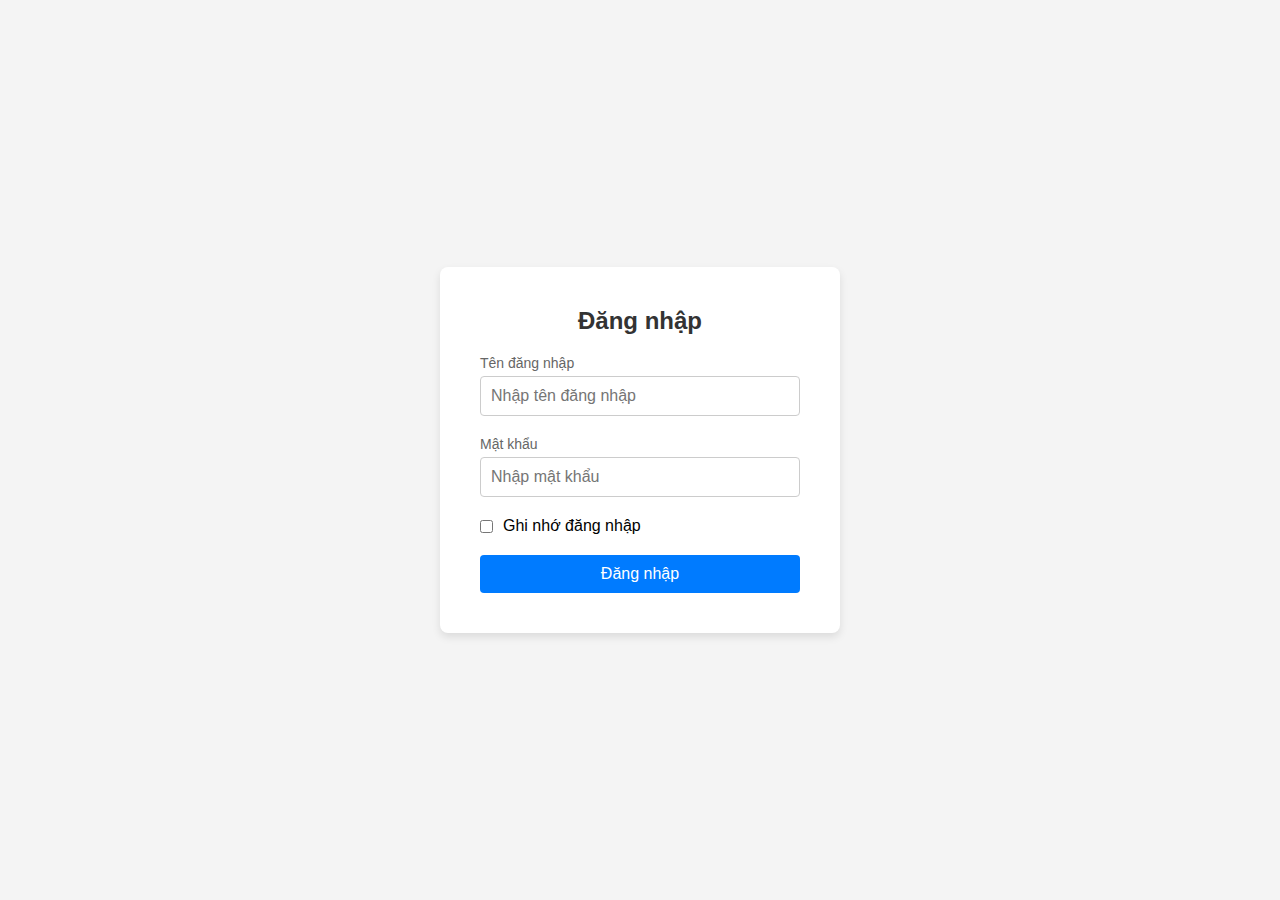
<file: index.html>
<!DOCTYPE html>
<html lang="vi">

<head>
    <meta charset="UTF-8">
    <meta name="viewport" content="width=device-width, initial-scale=1.0">
    <title>Đăng nhập</title>
    <link rel="stylesheet" href="style.css">
</head>

<body>
    <div class="login-container">
        <form action="#">
            <h2>Đăng nhập</h2>
            <div class="input-group">
                <label for="username">Tên đăng nhập</label>
                <input type="text" id="username" name="username" required placeholder="Nhập tên đăng nhập">
            </div>
            <div class="input-group">
                <label for="password">Mật khẩu</label>
                <input type="password" id="password" name="password" required placeholder="Nhập mật khẩu">
            </div>
            <div class="remember">

                <input type="checkbox" id="remember" name="remember">
                <label for="remember">Ghi nhớ đăng nhập</label>
            </div>
            <button type="submit" class="login">Đăng nhập</button>
        </form>
    </div>
</body>

</html>
</file>
<file: style.css>
* {
    margin: 0;
    padding: 0;
    box-sizing: border-box;
}
body {
    font-family: Arial, sans-serif;
    background-color: #f4f4f4;
    display: flex;
    justify-content: center;
    align-items: center;
    height: 100vh;
} 
.login-container {
    background-color: #fff;
    padding: 40px;
    border-radius: 8px;
    box-shadow: 0 4px 8px rgba(0, 0, 0, 0.1);
    width: 100%;
    max-width: 400px;
}
h2 {
    text-align: center;
    margin-bottom: 20px;
    color: #333;
}
.input-group {
    margin-bottom: 20px;
}
.input-group label {
    display: block;
    font-size: 14px;
    color: #666;
    margin-bottom: 5px;
}
.input-group input {
    width: 100%;
    padding: 10px;
    font-size: 16px;
    border: 1px solid #ccc;
    border-radius: 4px;
    outline: none;
    transition: border-color 0.3s ease;
}
.input-group input:focus {
    border-color: #007bff;
}
.remember{
    margin-bottom: 20px;
    display: flex;
    align-items: center;
}
.remember input {
    margin-right: 10px;
}
.login {
    width: 100%;
    padding: 10px;
    background-color: #007bff;
    color: white;
    border: none;
    border-radius: 4px;
    font-size: 16px;
    cursor: pointer;
    transition: background-color 0.3s ease;
}
.login:hover {
    background-color: #0056b3;
}
</file>
